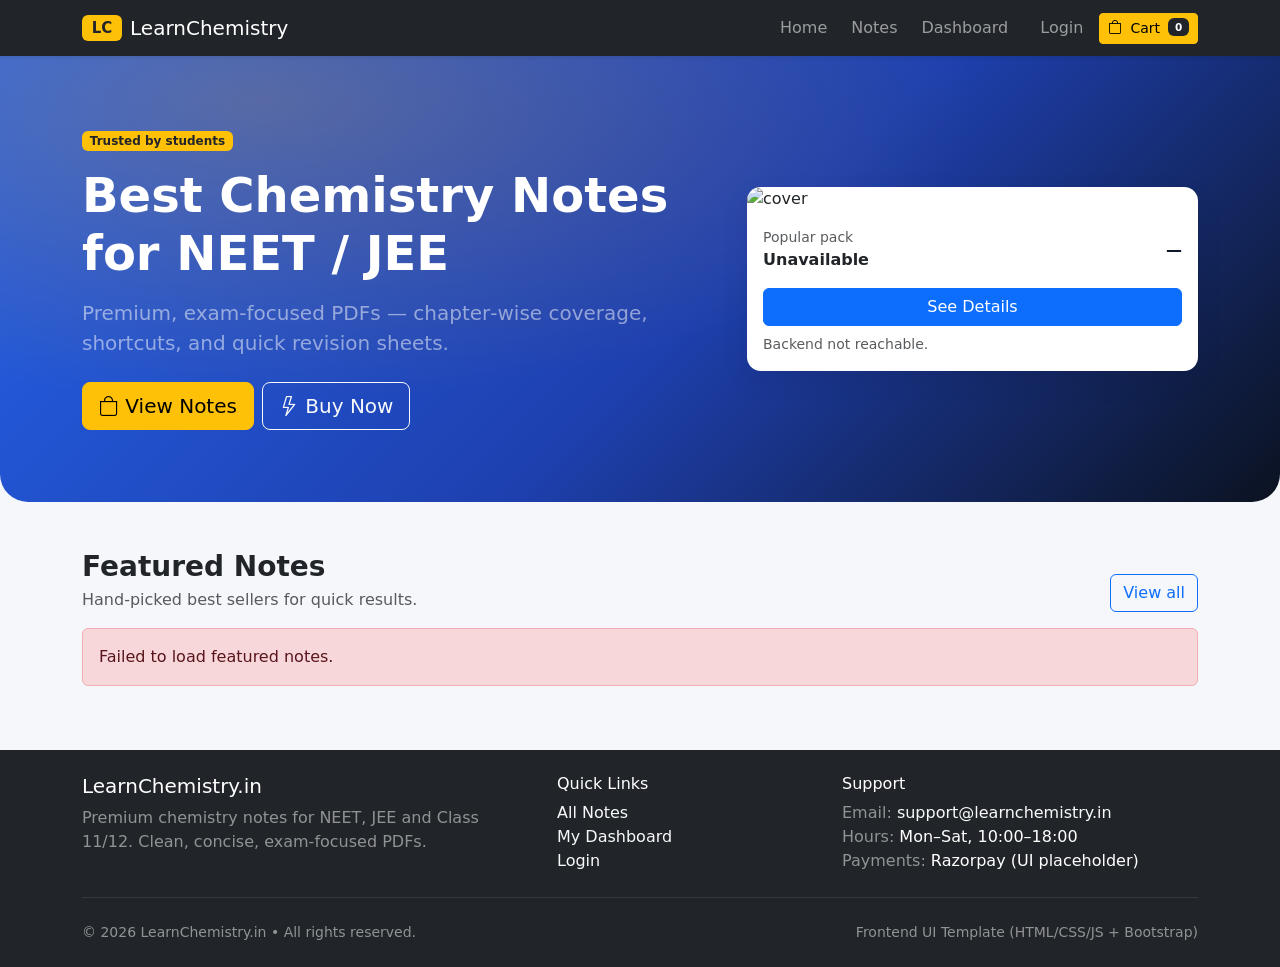
<file: index.html>
<!DOCTYPE html>
<html lang="en">
<head>
    <title>LearnChemistry.in — Best Notes for NEET/JEE</title>
    <meta charset="UTF-8" />
    <meta name="viewport" content="width=device-width, initial-scale=1.0" />

    <link href="https://cdn.jsdelivr.net/npm/bootstrap@5.3.3/dist/css/bootstrap.min.css" rel="stylesheet" />
    <link href="https://cdn.jsdelivr.net/npm/bootstrap-icons@1.11.3/font/bootstrap-icons.min.css" rel="stylesheet" />
    <link href="assets/css/style.css" rel="stylesheet" />
</head>

<body class="d-flex flex-column min-vh-100">
    <div id="lcNavbar"></div>

    <!-- ================= HERO ================= -->
    <header class="hero py-5">
        <div class="container py-4">
            <div class="row align-items-center g-4">
                <div class="col-lg-7">
                    <span class="badge bg-warning text-dark mb-3">Trusted by students</span>
                    <h1 class="display-5 fw-bold">Best Chemistry Notes for NEET / JEE</h1>
                    <p class="lead text-white-50 mt-3">
                        Premium, exam‑focused PDFs — chapter‑wise coverage, shortcuts, and quick revision sheets.
                    </p>

                    <div class="d-flex flex-wrap gap-2 mt-4">
                        <a href="shop.html" class="btn btn-warning btn-lg">
                            <i class="bi bi-bag"></i> View Notes
                        </a>
                        <a href="shop.html" class="btn btn-outline-light btn-lg">
                            <i class="bi bi-lightning"></i> Buy Now
                        </a>
                    </div>
                </div>

                <!-- ✅ POPULAR PACK (dynamic) -->
                <div class="col-lg-5">
                    <div class="card note-card">
                        <!-- ✅ No hardcoded .svg. JS will set src once it fetches from backend -->
                        <img id="popularThumb"
                             class="note-thumb"
                             alt="cover"
                             style="display:block; width:100%; height:auto;" />

                        <div class="card-body">
                            <div class="d-flex justify-content-between align-items-center">
                                <div>
                                    <div class="text-muted small">Popular pack</div>
                                    <div class="fw-bold" id="popularTitle">Loading…</div>
                                </div>
                                <div class="price" id="popularPrice">—</div>
                            </div>
                            <a id="popularLink" class="btn btn-primary w-100 mt-3">See Details</a>

                            <!-- optional helper text -->
                            <div id="popularHint" class="text-muted small mt-2"></div>
                        </div>
                    </div>
                </div>
            </div>
        </div>
    </header>

    <!-- ================= FEATURED ================= -->
    <main class="flex-grow-1">
        <section class="container py-5">
            <div class="d-flex justify-content-between align-items-end mb-3">
                <div>
                    <h2 class="h3 fw-bold mb-1">Featured Notes</h2>
                    <div class="text-muted">Hand‑picked best sellers for quick results.</div>
                </div>
                <a href="shop.html" class="btn btn-outline-primary">View all</a>
            </div>

            <!-- ✅ FILLED FROM BACKEND -->
            <div class="row g-4" id="featuredGrid"></div>
        </section>
    </main>

    <div id="lcFooter"></div>

    <!-- JS -->
    <script src="https://cdn.jsdelivr.net/npm/bootstrap@5.3.3/dist/js/bootstrap.bundle.min.js"></script>
    <script src="assets/js/main.js"></script>
    <script src="assets/js/nav-auth-toggle.js"></script>
    <script src="assets/js/cart.js"></script>

    <!-- ✅ BACKEND‑DRIVEN SCRIPT -->
    <script src="assets/js/index.js"></script>
</body>
</html>
</file>
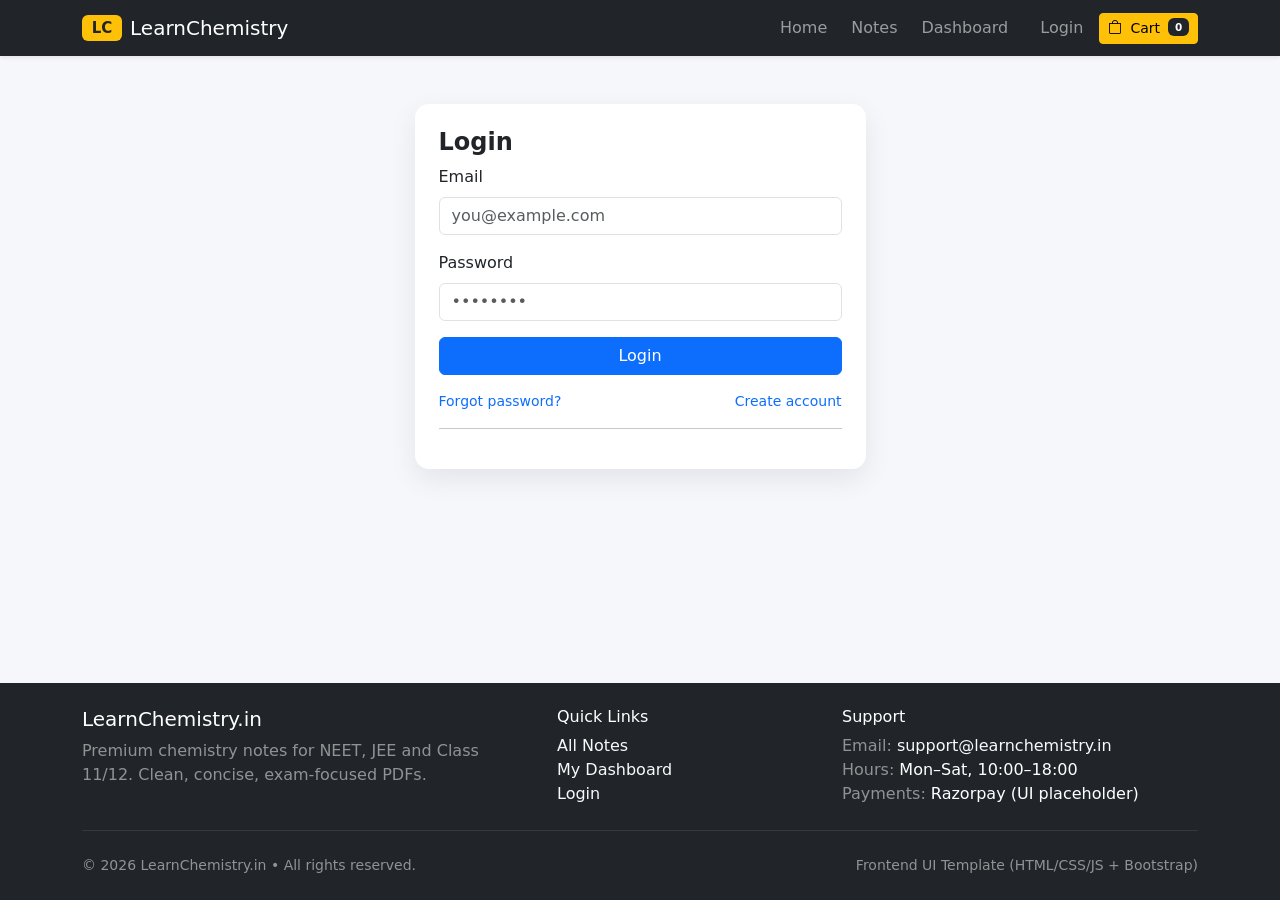
<file: admin.html>
<!DOCTYPE html>
<html lang="en">
<head>
    <script>
        (function () {
        // Hide body immediately to avoid flash
        document.documentElement.style.visibility = "hidden";

        function getRoleFromToken(token) {
        // token format: uid:role:exp.signatureHex
        if (!token) return null;
        const dot = token.indexOf(".");
        const payload = dot >= 0 ? token.substring(0, dot) : token;
        const parts = payload.split(":");
        if (parts.length < 3) return null;
        return parts[1];
        }

        const token = localStorage.getItem("lc_token");
        const role = getRoleFromToken(token);

        // If not logged in or not admin -> redirect immediately
        if (!token || role !== "ADMIN") {
        window.location.replace("login.html");
        return;
        }

        // Allowed -> show page
        document.documentElement.style.visibility = "visible";
        })();
    </script>

    <title>Admin — LearnChemistry.in</title>
    <meta charset="UTF-8" />
    <meta name="viewport" content="width=device-width, initial-scale=1.0" />

    <link href="https://cdn.jsdelivr.net/npm/bootstrap@5.3.3/dist/css/bootstrap.min.css" rel="stylesheet" />
    <link href="https://cdn.jsdelivr.net/npm/bootstrap-icons@1.11.3/font/bootstrap-icons.min.css" rel="stylesheet" />
    <link href="assets/css/style.css" rel="stylesheet" />
</head>

<body class="d-flex flex-column min-vh-100">
    <div id="lcNavbar"></div>

    <main class="container flex-grow-1 py-4">
        <h1 class="h3 fw-bold mb-3">Admin Panel</h1>

        <div class="row g-4">
            <!-- Create Course + Upload PDF + Thumbnail -->
            <section class="col-lg-5">
                <div class="card note-card p-4">
                    <h5 class="mb-3">Upload PDF + Thumbnail / Add Product</h5>

                    <div id="adminMsg"></div>

                    <form id="adminAddProductForm">
                        <div class="mb-3">
                            <label class="form-label">PDF file</label>
                            <input id="adminPdfFile" type="file" class="form-control" accept="application/pdf" />
                            <div class="text-muted small mt-1">PDF stored securely on backend.</div>
                        </div>

                        <div class="mb-3">
                            <label class="form-label">Thumbnail image</label>
                            <input id="adminThumbFile" type="file" class="form-control" accept="image/*" />
                            <div class="text-muted small mt-1">PNG/JPG/WebP recommended (max ~5MB).</div>
                        </div>

                        <div class="mb-3">
                            <label class="form-label">Product title</label>
                            <input id="adminTitle" class="form-control" placeholder="Organic Chemistry – NEET" />
                        </div>

                        <div class="mb-3">
                            <label class="form-label">Exam</label>
                            <select id="adminExam" class="form-select">
                                <option>NEET</option>
                                <option>JEE</option>
                                <option>Class 11/12</option>
                            </select>
                        </div>

                        <div class="mb-3">
                            <label class="form-label">Price (INR)</label>
                            <input id="adminPrice" type="number" min="0" class="form-control" placeholder="299" />
                            <div class="text-muted small mt-1">Stored as paise in DB.</div>
                        </div>

                        <div class="mb-3">
                            <label class="form-label">Description</label>
                            <textarea id="adminDesc" class="form-control" rows="3"></textarea>
                        </div>

                        <button class="btn btn-primary" type="submit" id="btnAdminSubmit">
                            <i class="bi bi-cloud-upload"></i> Create Course + Upload PDF + Thumbnail
                        </button>

                        <div class="text-muted small mt-2">
                            Backend:
                            <code>POST /v1/admin/courses</code>,
                            <code>POST /v1/admin/course-pdf/:id</code>,
                            <code>POST /v1/admin/course-thumb/:id</code>
                        </div>
                    </form>
                </div>
            </section>

            <!-- Orders -->
            <section class="col-lg-7">
                <div class="card note-card p-4">
                    <h5 class="mb-3">Orders (DB)</h5>
                    <div class="table-responsive">
                        <table class="table table-hover align-middle">
                            <thead>
                                <tr>
                                    <th>Order ID</th>
                                    <th>User Email</th>
                                    <th>Total</th>
                                    <th>Status</th>
                                    <th>Date</th>
                                </tr>
                            </thead>
                            <tbody id="adminOrdersBody"></tbody>
                        </table>
                    </div>
                </div>
            </section>
        </div>
    </main>

    <div id="lcFooter"></div>

    <script src="https://cdn.jsdelivr.net/npm/bootstrap@5.3.3/dist/js/bootstrap.bundle.min.js"></script>
    <script src="assets/js/main.js"></script>
    <script src="assets/js/nav-auth-toggle.js"></script>
    <script src="assets/js/cart.js"></script>
    <script src="assets/js/admin.js"></script>
</body>
</html>
</file>
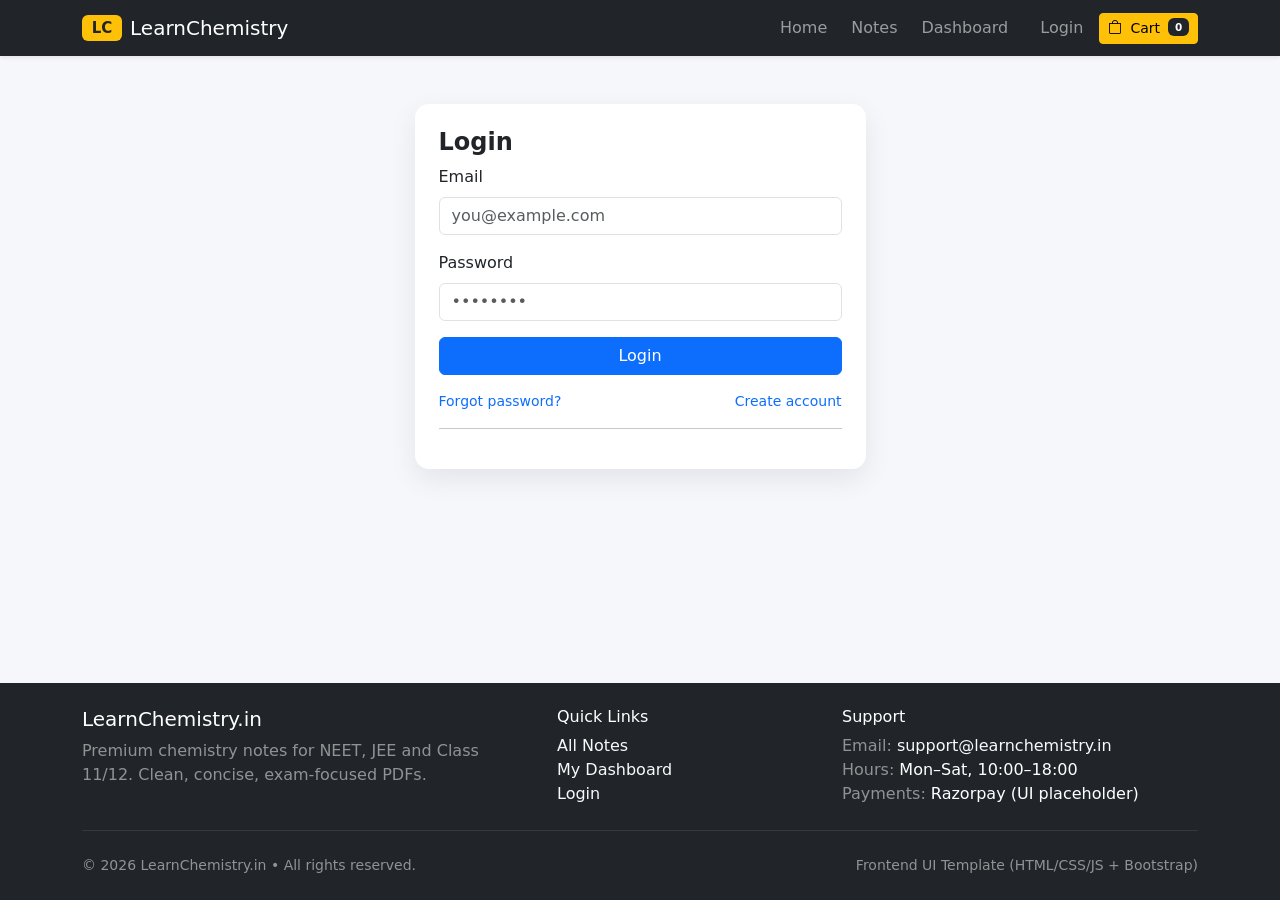
<file: cart.html>
<!DOCTYPE html>
<html lang="en">
<head>
    <title>Cart — LearnChemistry.in</title>
    <meta charset="UTF-8" />
    <meta name="viewport" content="width=device-width, initial-scale=1.0" />

    <link href="https://cdn.jsdelivr.net/npm/bootstrap@5.3.3/dist/css/bootstrap.min.css" rel="stylesheet" />
    <link href="https://cdn.jsdelivr.net/npm/bootstrap-icons@1.11.3/font/bootstrap-icons.min.css" rel="stylesheet" />
    <link href="assets/css/style.css" rel="stylesheet" />
</head>

<body class="d-flex flex-column min-vh-100">
    <div id="lcNavbar"></div>

    <main class="container flex-grow-1 py-4">
        <h1 class="h3 fw-bold mb-3">Your Cart</h1>

        <div class="row g-4">
            <section class="col-lg-8" id="cartItems"></section>
            <aside class="col-lg-4" id="cartTotals"></aside>
        </div>
    </main>

    <div id="lcFooter"></div>

    <script src="https://cdn.jsdelivr.net/npm/bootstrap@5.3.3/dist/js/bootstrap.bundle.min.js"></script>
    <script src="assets/js/main.js"></script>
    <script src="assets/js/nav-auth-toggle.js"></script>
    <script src="assets/js/cart.js"></script>
    <script src="assets/js/cart-page.js"></script>
</body>
</html>
</file>
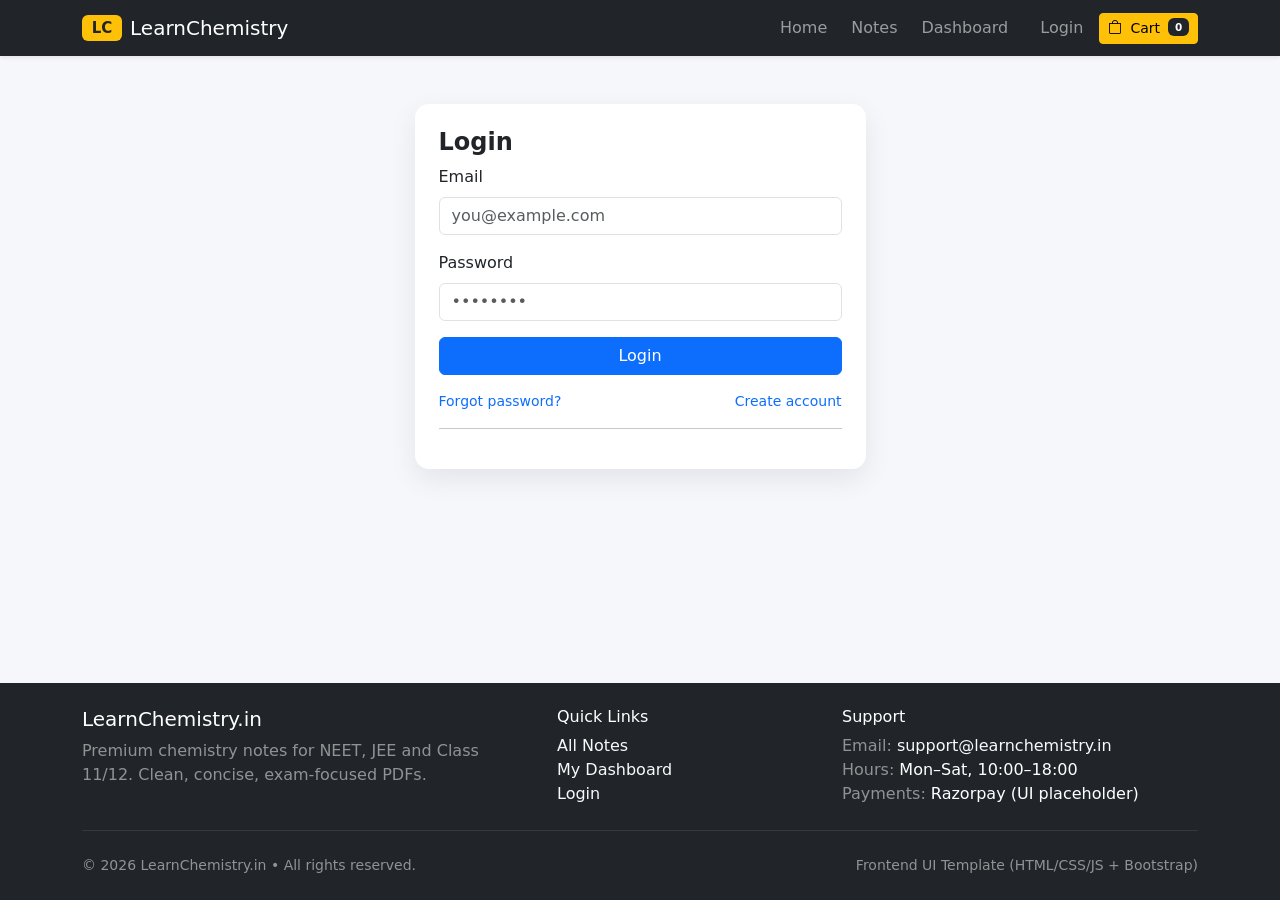
<file: checkout.html>
<!DOCTYPE html>
<html lang="en">
<head>
    <title>Checkout — LearnChemistry.in</title>
    <meta charset="UTF-8" />
    <meta name="viewport" content="width=device-width, initial-scale=1.0" />
    <link href="https://cdn.jsdelivr.net/npm/bootstrap@5.3.3/dist/css/bootstrap.min.css" rel="stylesheet" />
    <link href="https://cdn.jsdelivr.net/npm/bootstrap-icons@1.11.3/font/bootstrap-icons.min.css" rel="stylesheet" />
    <link href="assets/css/style.css" rel="stylesheet" />
</head>

<body class="d-flex flex-column min-vh-100">
    <div id="lcNavbar"></div>

    <main class="container flex-grow-1 py-4">
        <h1 class="h3 fw-bold mb-3">Checkout</h1>
        <div class="row g-4">
            <section class="col-lg-7">
                <div class="card note-card p-4">
                    <h5 class="mb-3">User Details</h5>

                    <div id="checkoutMsg"></div>

                    <form>
                        <div class="mb-3">
                            <label class="form-label">Name</label>
                            <input class="form-control" id="inputName" placeholder="Your name" />
                        </div>

                        <div class="mb-3">
                            <label class="form-label">Email</label>
                            <input class="form-control" id="inputEmail" placeholder="you@example.com" />
                        </div>

                        <button class="btn btn-success btn-lg" id="btnPay" type="button">
                            <i class="bi bi-check2-circle"></i> Checkout (Free Purchase MVP)
                        </button>

                        <div class="text-muted small mt-2">
                            Backend integration: <code>POST /v1/orders/free</code> (JWT protected). Razorpay will be integrated later.
                        </div>
                    </form>
                </div>
            </section>

            <aside class="col-lg-5">
                <div class="card note-card p-4">
                    <h5 class="mb-3">Order Summary</h5>
                    <div id="checkoutItems"></div>
                    <hr />
                    <div id="checkoutTotals"></div>
                </div>
            </aside>
        </div>
    </main>

    <div id="lcFooter"></div>

    <script src="https://cdn.jsdelivr.net/npm/bootstrap@5.3.3/dist/js/bootstrap.bundle.min.js"></script>


    <!-- main.js provides qs/qsa/getQueryParam + loads navbar/footer -->
    <script src="assets/js/main.js"></script>

    <!-- navbar auth toggle -->
    <script src="assets/js/nav-auth-toggle.js"></script>

    <!-- cart.js provides cartItemsDetailed/cartTotals/getCart/setCart -->
    <script src="assets/js/cart.js"></script>

    <!-- backend-integrated checkout -->
    <script src="assets/js/checkout.js"></script>
</body>
</html>
</file>
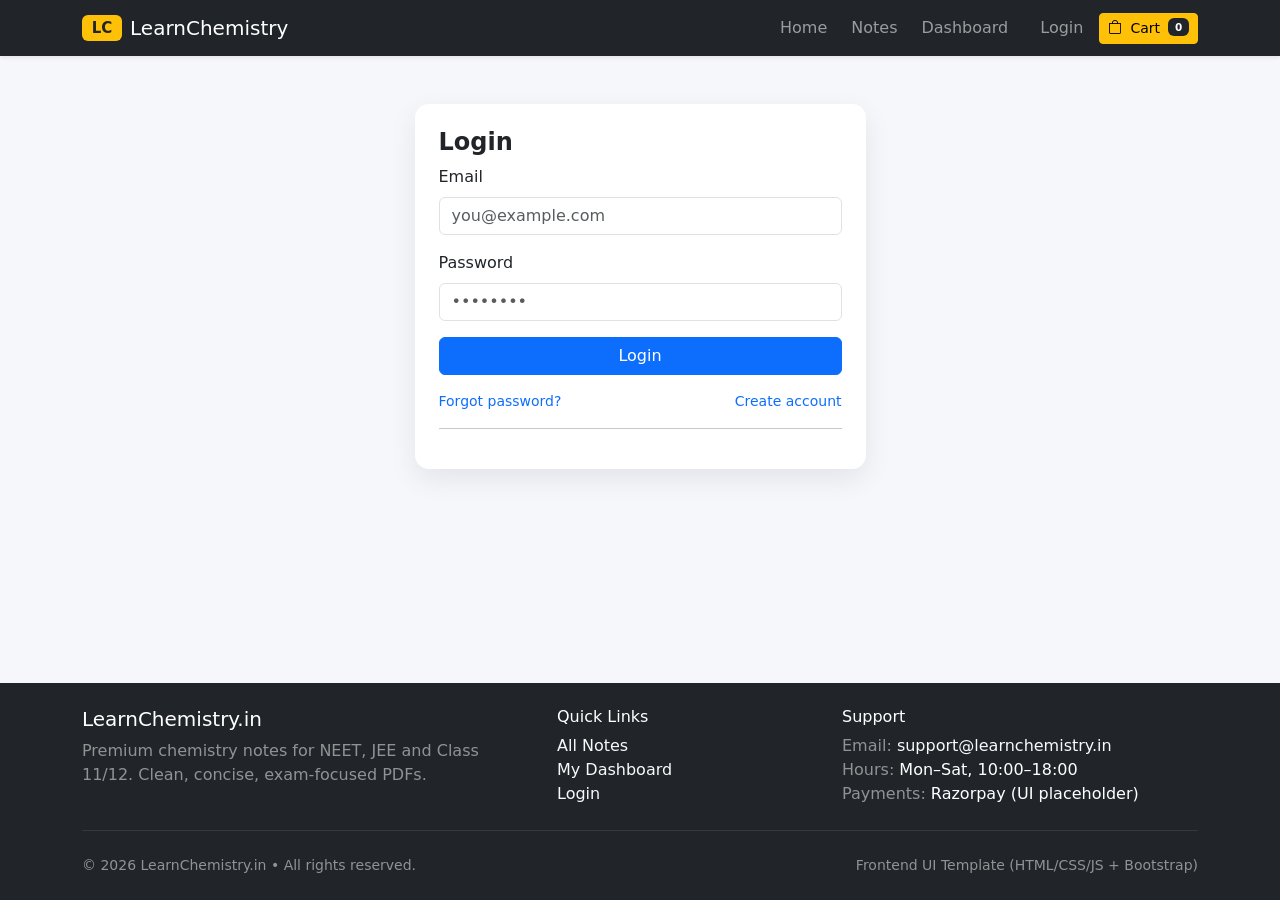
<file: dashboard.html>
<!DOCTYPE html>
<html lang="en">
<head>
    <title>Dashboard — LearnChemistry.in</title>
    <meta charset="UTF-8" />
    <meta name="viewport" content="width=device-width, initial-scale=1.0" />

    <script>
        // ✅ Early guard: no token => redirect before page paints
        (function () {
        const token = localStorage.getItem("lc_token");
        if (!token) {
        window.location.replace("login.html");
        }
        })();
    </script>

    <link href="https://cdn.jsdelivr.net/npm/bootstrap@5.3.3/dist/css/bootstrap.min.css" rel="stylesheet" />
    <link href="https://cdn.jsdelivr.net/npm/bootstrap-icons@1.11.3/font/bootstrap-icons.min.css" rel="stylesheet" />
    <link href="assets/css/style.css" rel="stylesheet" />
</head>

<body class="d-flex flex-column min-vh-100">
    <div id="lcNavbar"></div>

    <main class="container flex-grow-1 py-4">
        <div class="d-flex justify-content-between align-items-end flex-wrap gap-2 mb-3">
            <div>
                <h1 class="h3 fw-bold mb-1">User Dashboard</h1>
                <div class="text-muted">Signed in as <span class="fw-semibold" id="userEmail">—</span></div>
            </div>
            <a href="shop.html" class="btn btn-outline-primary">Buy more notes</a>
        </div>

        <div id="dashMsg"></div>

        <div class="row g-4">
            <aside class="col-lg-3">
                <div class="card note-card p-3 sidebar">
                    <h6 class="text-uppercase text-muted mb-2">Menu</h6>
                    <div class="list-group">
                        <a class="list-group-item list-group-item-action active" data-bs-toggle="tab" href="#tabNotes">My Notes</a>
                        <a class="list-group-item list-group-item-action" data-bs-toggle="tab" href="#tabOrders">Orders</a>
                    </div>
                </div>
            </aside>

            <section class="col-lg-9">
                <div class="tab-content">
                    <div class="tab-pane fade show active" id="tabNotes">
                        <div class="card note-card p-4">
                            <h5 class="mb-3">My Purchases</h5>
                            <div id="myNotes"></div>
                        </div>
                    </div>

                    <div class="tab-pane fade" id="tabOrders">
                        <div class="card note-card p-4">
                            <h5 class="mb-3">Order History</h5>
                            <div class="table-responsive">
                                <table class="table table-hover align-middle">
                                    <thead>
                                        <tr>
                                            <th>Order ID</th>
                                            <th>Date</th>
                                            <th>Items</th>
                                            <th>Total</th>
                                            <th>Status</th>
                                        </tr>
                                    </thead>
                                    <tbody id="orderTableBody"></tbody>
                                </table>
                            </div>
                        </div>
                    </div>

                </div>
            </section>
        </div>
    </main>

    <div id="lcFooter"></div>

    <script src="https://cdn.jsdelivr.net/npm/bootstrap@5.3.3/dist/js/bootstrap.bundle.min.js"></script>

    <!-- IMPORTANT: main.js must load before dashboard.js (qs/qsa/getQueryParam/formatINR helpers) -->
    <script src="assets/js/main.js"></script>
    <script src="assets/js/nav-auth-toggle.js"></script>
    <script src="assets/js/cart.js"></script>
    <script src="assets/js/dashboard.js"></script>
</body>
</html>
</file>
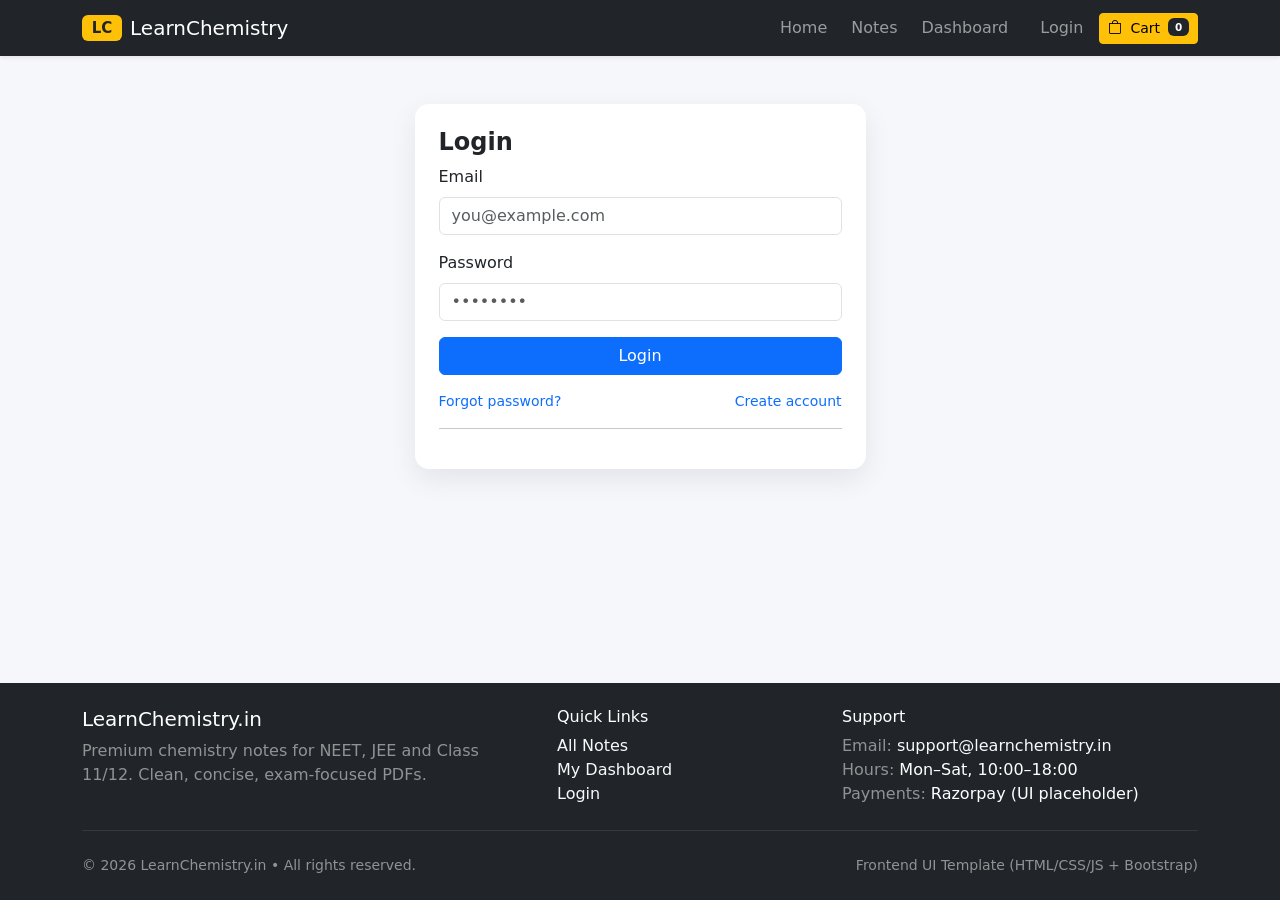
<file: login.html>
<!DOCTYPE html>
<html lang="en">
<head>
  <title>Login — LearnChemistry.in</title>
  <meta charset="UTF-8" />
<meta name="viewport" content="width=device-width, initial-scale=1.0" />
<link href="https://cdn.jsdelivr.net/npm/bootstrap@5.3.3/dist/css/bootstrap.min.css" rel="stylesheet" />
<link href="https://cdn.jsdelivr.net/npm/bootstrap-icons@1.11.3/font/bootstrap-icons.min.css" rel="stylesheet" />
<link href="assets/css/style.css" rel="stylesheet" />

</head>
<body class="d-flex flex-column min-vh-100">
    <div id="lcNavbar"></div>

    <main class="container flex-grow-1 py-5">
        <div class="row justify-content-center">
            <div class="col-md-6 col-lg-5">
                <div class="card note-card p-4">
                    <h1 class="h4 fw-bold">Login</h1>
                    <div id="authMsg"></div>
                    <form id="loginForm">
                        <div class="mb-3">
                            <label class="form-label">Email</label>
                            <input id="authEmail" type="email" class="form-control" placeholder="you@example.com" />
                        </div>
                        <div class="mb-3">
                            <label class="form-label">Password</label>
                            <input id="authPassword" type="password" class="form-control" placeholder="••••••••" />
                        </div>
                        <button class="btn btn-primary w-100" type="submit">Login</button>
                        <div class="d-flex justify-content-between mt-3">
                            <a href="#" class="small text-decoration-none">Forgot password?</a>
                            <a href="signup.html" class="small text-decoration-none">Create account</a>
                        </div>
                    </form>
                    <hr />
                </div>
            </div>
        </div>
    </main>

    <div id="lcFooter"></div>

    <script src="https://cdn.jsdelivr.net/npm/bootstrap@5.3.3/dist/js/bootstrap.bundle.min.js"></script>
    
    <script src="assets/js/main.js"></script>
    <script src="assets/js/nav-auth-toggle.js"></script>
    <script src="assets/js/cart.js"></script>
    <script src="assets/js/login.js"></script>
</body>
</html>
</file>
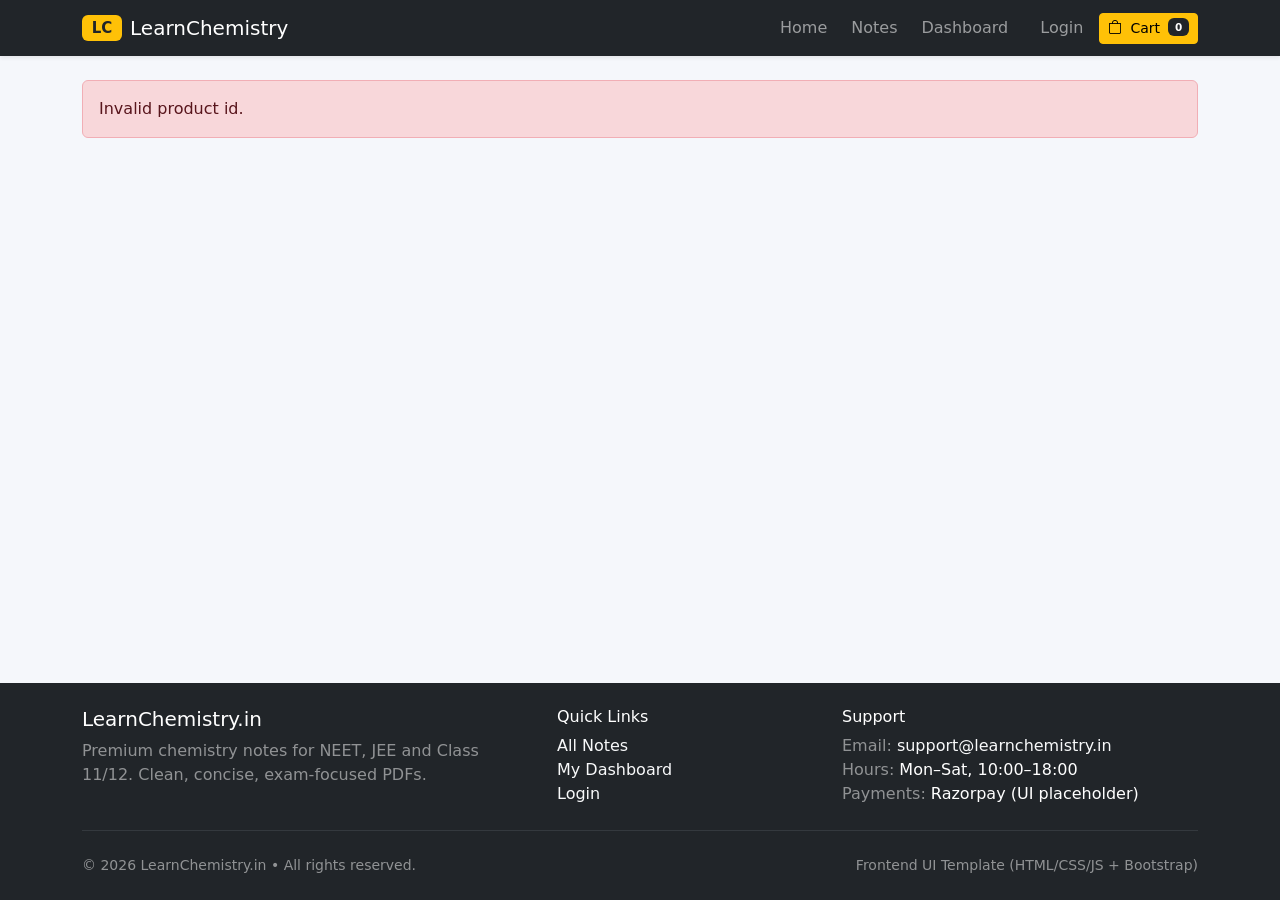
<file: product.html>
<!DOCTYPE html>
<html lang="en">
<head>
    <title>Product — LearnChemistry.in</title>
    <meta charset="UTF-8" />
    <meta name="viewport" content="width=device-width, initial-scale=1.0" />

    <link href="https://cdn.jsdelivr.net/npm/bootstrap@5.3.3/dist/css/bootstrap.min.css" rel="stylesheet" />
    <link href="https://cdn.jsdelivr.net/npm/bootstrap-icons@1.11.3/font/bootstrap-icons.min.css" rel="stylesheet" />
    <link href="assets/css/style.css" rel="stylesheet" />

    <!-- ✅ Page-only polish (does not affect other pages) -->
    <style>
        /* Right details card polish */
        .product-card {
            border: 1px solid rgba(0,0,0,.08);
            background: linear-gradient(180deg, rgba(255,193,7,.12), rgba(255,255,255,1) 38%);
            border-radius: 18px;
        }

            .product-card .product-head {
                background: linear-gradient(90deg, rgba(13,110,253,.14), rgba(255,193,7,.14));
                border-radius: 14px;
                padding: 14px 16px;
            }

            .product-card .price-pill {
                background: rgba(0,0,0,.06);
                border: 1px solid rgba(0,0,0,.06);
                padding: 10px 12px;
                border-radius: 14px;
                min-width: 120px;
            }

            .product-card .meta-chip {
                background: rgba(0,0,0,.05);
                border: 1px solid rgba(0,0,0,.06);
                padding: 6px 10px;
                border-radius: 999px;
                font-size: .85rem;
            }

        .product-actions .btn {
            border-radius: 14px;
            padding: 10px 14px;
        }

        /* Preview box: keep clean, no icon/text, show image if available */
        .preview-box {
            min-height: 340px;
            border-radius: 18px;
            overflow: hidden;
            background: #f6f7f9;
            border: 1px solid rgba(0,0,0,.08);
            display: flex;
            align-items: center;
            justify-content: center;
        }

        #pPreviewImg {
            display: none;
            width: 100%;
            height: 340px;
            object-fit: contain; /* ✅ no ugly cropping */
            background: #f6f7f9;
        }
    </style>
</head>

<body class="d-flex flex-column min-vh-100">
    <div id="lcNavbar"></div>

    <main class="container flex-grow-1 py-4" id="productRoot">
        <nav aria-label="breadcrumb" class="mb-3">
            <ol class="breadcrumb">
                <li class="breadcrumb-item"><a href="index.html">Home</a></li>
                <li class="breadcrumb-item"><a href="shop.html">Shop</a></li>
                <li class="breadcrumb-item active" aria-current="page">Product</li>
            </ol>
        </nav>

        <div class="row g-4">
            <!-- LEFT PREVIEW -->
            <div class="col-lg-5">
                <div class="preview-box">
                    <!-- ✅ Only image. No placeholder icon/text at all -->
                    <img id="pPreviewImg" alt="thumbnail" />
                </div>
            </div>

            <!-- RIGHT DETAILS -->
            <div class="col-lg-7">
                <div class="card product-card p-4">
                    <div class="product-head mb-3">
                        <div class="d-flex justify-content-between align-items-start gap-3">
                            <div>
                                <h1 class="h3 fw-bold mb-1" id="pTitle">Product title</h1>
                                <div class="text-muted" id="pMeta">—</div>
                            </div>

                            <div class="text-end price-pill">
                                <div class="text-muted small">Price</div>
                                <div class="h4 price mb-0" id="pPrice">₹0</div>
                            </div>
                        </div>
                    </div>

                    <p class="text-muted mb-3" id="pShort">—</p>

                    <div class="d-flex flex-wrap gap-2 mb-3">

                        <span class="meta-chip">
                            <i class="bi bi-file-earmark-pdf me-1"></i> PDF Notes
                        </span>

                        <span class="meta-chip">
                            <i class="bi bi-cloud-download me-1"></i> Digital download
                        </span>

                        <span class="meta-chip text-success border-success-subtle" style="background:rgba(25,135,84,.10);">
                            <i class="bi bi-check-circle me-1"></i>Instant access
                        </span>
                    </div>

                    <div class="d-flex flex-wrap gap-2 product-actions">
                        <button class="btn btn-primary" id="btnAddToCart">
                            <i class="bi bi-bag-plus"></i> Add to Cart
                        </button>
                        <button class="btn btn-warning" id="btnBuyNow">
                            <i class="bi bi-lightning"></i> Buy Now
                        </button>
                        <a class="btn btn-outline-secondary" href="cart.html">
                            <i class="bi bi-bag"></i> Go to Cart
                        </a>
                    </div>
                </div>

                <div class="card note-card p-4 mt-4" style="border-radius:18px;">
                    <ul class="nav nav-tabs" role="tablist">
                        <li class="nav-item" role="presentation">
                            <button class="nav-link active" data-bs-toggle="tab" data-bs-target="#tabDesc" type="button" role="tab">
                                Description
                            </button>
                        </li>
                        <li class="nav-item" role="presentation">
                            <button class="nav-link" data-bs-toggle="tab" data-bs-target="#tabIncluded" type="button" role="tab">
                                What’s included
                            </button>
                        </li>
                        <li class="nav-item" role="presentation">
                            <button class="nav-link" data-bs-toggle="tab" data-bs-target="#tabFaq" type="button" role="tab">
                                FAQ
                            </button>
                        </li>
                    </ul>

                    <div class="tab-content pt-3">
                        <div class="tab-pane fade show active" id="tabDesc" role="tabpanel">
                            <p class="text-muted mb-0" id="pDesc">—</p>
                        </div>

                        <div class="tab-pane fade" id="tabIncluded" role="tabpanel">
                            <div class="text-muted mb-2">Chapters</div>
                            <ul class="list-group" id="chapterList"></ul>
                        </div>

                        <div class="tab-pane fade" id="tabFaq" role="tabpanel">
                            <div class="accordion" id="faq">
                                <div class="accordion-item">
                                    <h2 class="accordion-header">
                                        <button class="accordion-button" type="button" data-bs-toggle="collapse" data-bs-target="#f1">
                                            How will I get the PDF after payment?
                                        </button>
                                    </h2>
                                    <div id="f1" class="accordion-collapse collapse show" data-bs-parent="#faq">
                                        <div class="accordion-body">
                                            You will be redirected to the Dashboard where purchased notes appear with a download button.
                                        </div>
                                    </div>
                                </div>

                                <div class="accordion-item">
                                    <h2 class="accordion-header">
                                        <button class="accordion-button collapsed" type="button" data-bs-toggle="collapse" data-bs-target="#f2">
                                            Can I access on mobile?
                                        </button>
                                    </h2>
                                    <div id="f2" class="accordion-collapse collapse" data-bs-parent="#faq">
                                        <div class="accordion-body">Yes, the PDFs are mobile-friendly.</div>
                                    </div>
                                </div>
                            </div>
                        </div>
                    </div>

                </div>

            </div>
        </div>

        <div class="toast-container position-fixed bottom-0 end-0 p-3">
            <div id="addedToast" class="toast" role="alert" aria-live="assertive" aria-atomic="true">
                <div class="toast-header">
                    <strong class="me-auto">Cart</strong>
                    <small>now</small>
                    <button type="button" class="btn-close" data-bs-dismiss="toast" aria-label="Close"></button>
                </div>
                <div class="toast-body">Added to cart successfully.</div>
            </div>
        </div>
    </main>

    <div id="lcFooter"></div>

    <script src="https://cdn.jsdelivr.net/npm/bootstrap@5.3.3/dist/js/bootstrap.bundle.min.js"></script>
    <script src="assets/js/main.js"></script>
    <script src="assets/js/nav-auth-toggle.js"></script>
    <script src="assets/js/cart.js"></script>
    <script src="assets/js/product.js"></script>
</body>
</html>
</file>
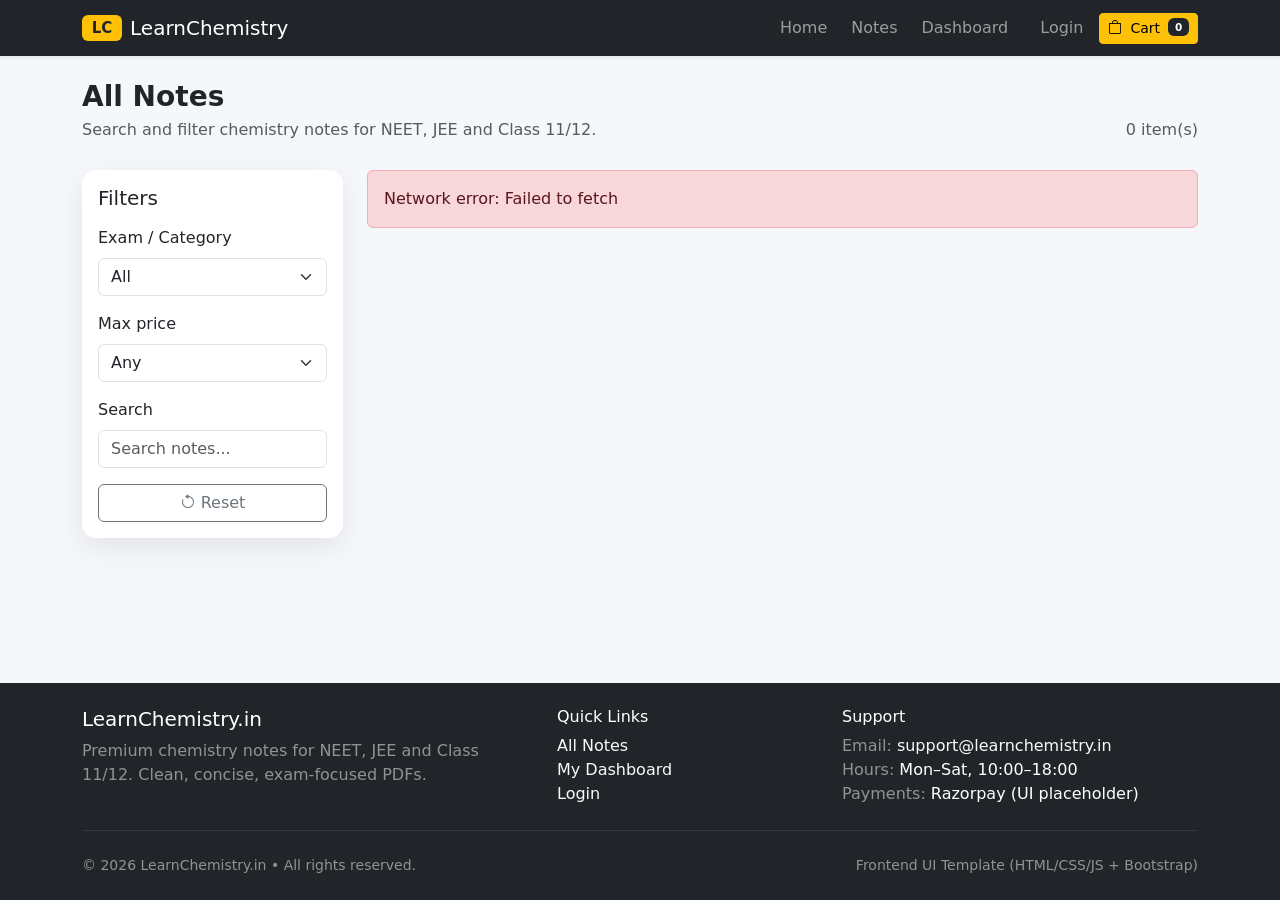
<file: shop.html>
<!DOCTYPE html>
<html lang="en">
<head>
  <title>Shop — LearnChemistry.in</title>
  <meta charset="UTF-8" />
<meta name="viewport" content="width=device-width, initial-scale=1.0" />
<link href="https://cdn.jsdelivr.net/npm/bootstrap@5.3.3/dist/css/bootstrap.min.css" rel="stylesheet" />
<link href="https://cdn.jsdelivr.net/npm/bootstrap-icons@1.11.3/font/bootstrap-icons.min.css" rel="stylesheet" />
<link href="assets/css/style.css" rel="stylesheet" />

</head>
<body class="d-flex flex-column min-vh-100">
    <div id="lcNavbar"></div>

    <main class="container-fluid flex-grow-1 py-4">
        <div class="container">
            <div class="d-flex justify-content-between align-items-end flex-wrap gap-2">
                <div>
                    <h1 class="h3 fw-bold mb-1">All Notes</h1>
                    <div class="text-muted">Search and filter chemistry notes for NEET, JEE and Class 11/12.</div>
                </div>
                <div class="text-muted" id="resultCount">0 item(s)</div>
            </div>

            <div class="row g-4 mt-1">
                <aside class="col-lg-3">
                    <div class="card note-card p-3 sidebar">
                        <h5 class="mb-3">Filters</h5>

                        <label class="form-label">Exam / Category</label>
                        <select class="form-select mb-3" id="filterExam">
                            <option value="ALL">All</option>
                            <option value="NEET">NEET</option>
                            <option value="JEE">JEE</option>
                            <option value="Class 11/12">Class 11/12</option>
                        </select>

                        <label class="form-label">Max price</label>
                        <select class="form-select mb-3" id="filterPrice">
                            <option value="99999">Any</option>
                            <option value="149">₹149</option>
                            <option value="199">₹199</option>
                            <option value="249">₹249</option>
                            <option value="299">₹299</option>
                        </select>

                        <label class="form-label">Search</label>
                        <input class="form-control mb-3" id="searchInput" placeholder="Search notes..." />

                        <button class="btn btn-outline-secondary w-100" id="btnReset"><i class="bi bi-arrow-counterclockwise"></i> Reset</button>
                    </div>
                </aside>

                <section class="col-lg-9">
                    <div class="row g-4" id="productGrid"></div>
                </section>
            </div>
        </div>
    </main>

    <div id="lcFooter"></div>

    <script src="https://cdn.jsdelivr.net/npm/bootstrap@5.3.3/dist/js/bootstrap.bundle.min.js"></script>
    
    <script src="assets/js/main.js"></script>
    <script src="assets/js/nav-auth-toggle.js"></script>
    <script src="assets/js/cart.js"></script>
    <script src="assets/js/shop.js"></script>
</body>
</html>
</file>
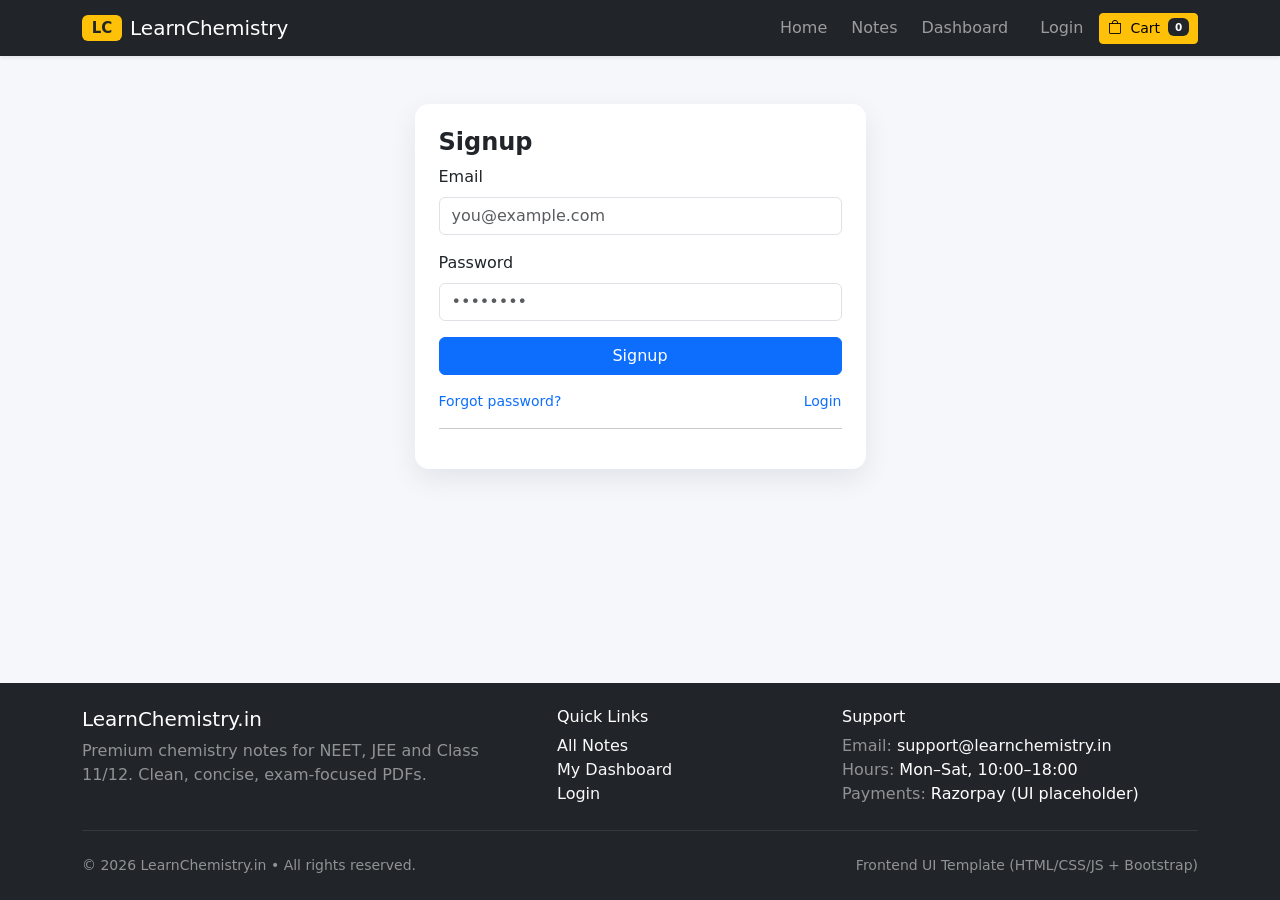
<file: signup.html>
<!DOCTYPE html>
<html lang="en">
<head>
  <title>Signup — LearnChemistry.in</title>
  <meta charset="UTF-8" />
<meta name="viewport" content="width=device-width, initial-scale=1.0" />
<link href="https://cdn.jsdelivr.net/npm/bootstrap@5.3.3/dist/css/bootstrap.min.css" rel="stylesheet" />
<link href="https://cdn.jsdelivr.net/npm/bootstrap-icons@1.11.3/font/bootstrap-icons.min.css" rel="stylesheet" />
<link href="assets/css/style.css" rel="stylesheet" />

</head>
<body class="d-flex flex-column min-vh-100">
    <div id="lcNavbar"></div>

    <main class="container flex-grow-1 py-5">
        <div class="row justify-content-center">
            <div class="col-md-6 col-lg-5">
                <div class="card note-card p-4">
                    <h1 class="h4 fw-bold">Signup</h1>
                    <div id="authMsg"></div>
                    <form id="signupForm">
                        <div class="mb-3">
                            <label class="form-label">Email</label>
                            <input id="authEmail" type="email" class="form-control" placeholder="you@example.com" />
                        </div>
                        <div class="mb-3">
                            <label class="form-label">Password</label>
                            <input id="authPassword" type="password" class="form-control" placeholder="••••••••" />
                        </div>
                        <button class="btn btn-primary w-100" type="submit">Signup</button>
                        <div class="d-flex justify-content-between mt-3">
                            <a href="#" class="small text-decoration-none">Forgot password?</a>
                            <a href="login.html" class="small text-decoration-none">Login</a>
                        </div>
                    </form>
                    <hr />
                </div>
            </div>
        </div>
    </main>

    <div id="lcFooter"></div>

    <script src="https://cdn.jsdelivr.net/npm/bootstrap@5.3.3/dist/js/bootstrap.bundle.min.js"></script>
    
    <script src="assets/js/main.js"></script>
    <script src="assets/js/nav-auth-toggle.js"></script>
    <script src="assets/js/cart.js"></script>
    <script src="assets/js/signup.js"></script>
</body>
</html>
</file>
<file: assets/css/style.css>
:root{
  --lc-primary:#1e40af;
  --lc-accent:#f59e0b;
  --lc-bg:#f5f7fb;
}

body{ background:var(--lc-bg); }

.hero{
  background: radial-gradient(1200px 500px at 20% 10%, rgba(245,158,11,.25), transparent 60%),
              linear-gradient(135deg, #2563eb 0%, #1e40af 55%, #0b1220 100%);
  color:#fff;
  border-bottom-left-radius: 28px;
  border-bottom-right-radius: 28px;
}

.note-card{
  border:0;
  border-radius: 14px;
  box-shadow: 0 10px 28px rgba(2,8,23,.08);
  transition: transform .15s ease, box-shadow .15s ease;
}
.note-card:hover{ transform: translateY(-2px); box-shadow:0 14px 34px rgba(2,8,23,.12); }

.note-thumb{ height: 160px; object-fit: cover; border-top-left-radius: 14px; border-top-right-radius: 14px; }

.sidebar{ position: sticky; top: 88px; }

.form-control:focus, .form-select:focus{ border-color: rgba(37,99,235,.55); box-shadow: 0 0 0 .25rem rgba(37,99,235,.15); }

.price{ font-weight: 800; color: #0f172a; }

.preview-box{
  height: 420px;
  border-radius: 14px;
  background: linear-gradient(180deg, #ffffff 0%, #eef2ff 100%);
  border: 1px dashed rgba(30,64,175,.35);
  display:flex; align-items:center; justify-content:center;
  color: #1e40af;
}

.min-h-80{ min-height: 80vh; }
</file>
